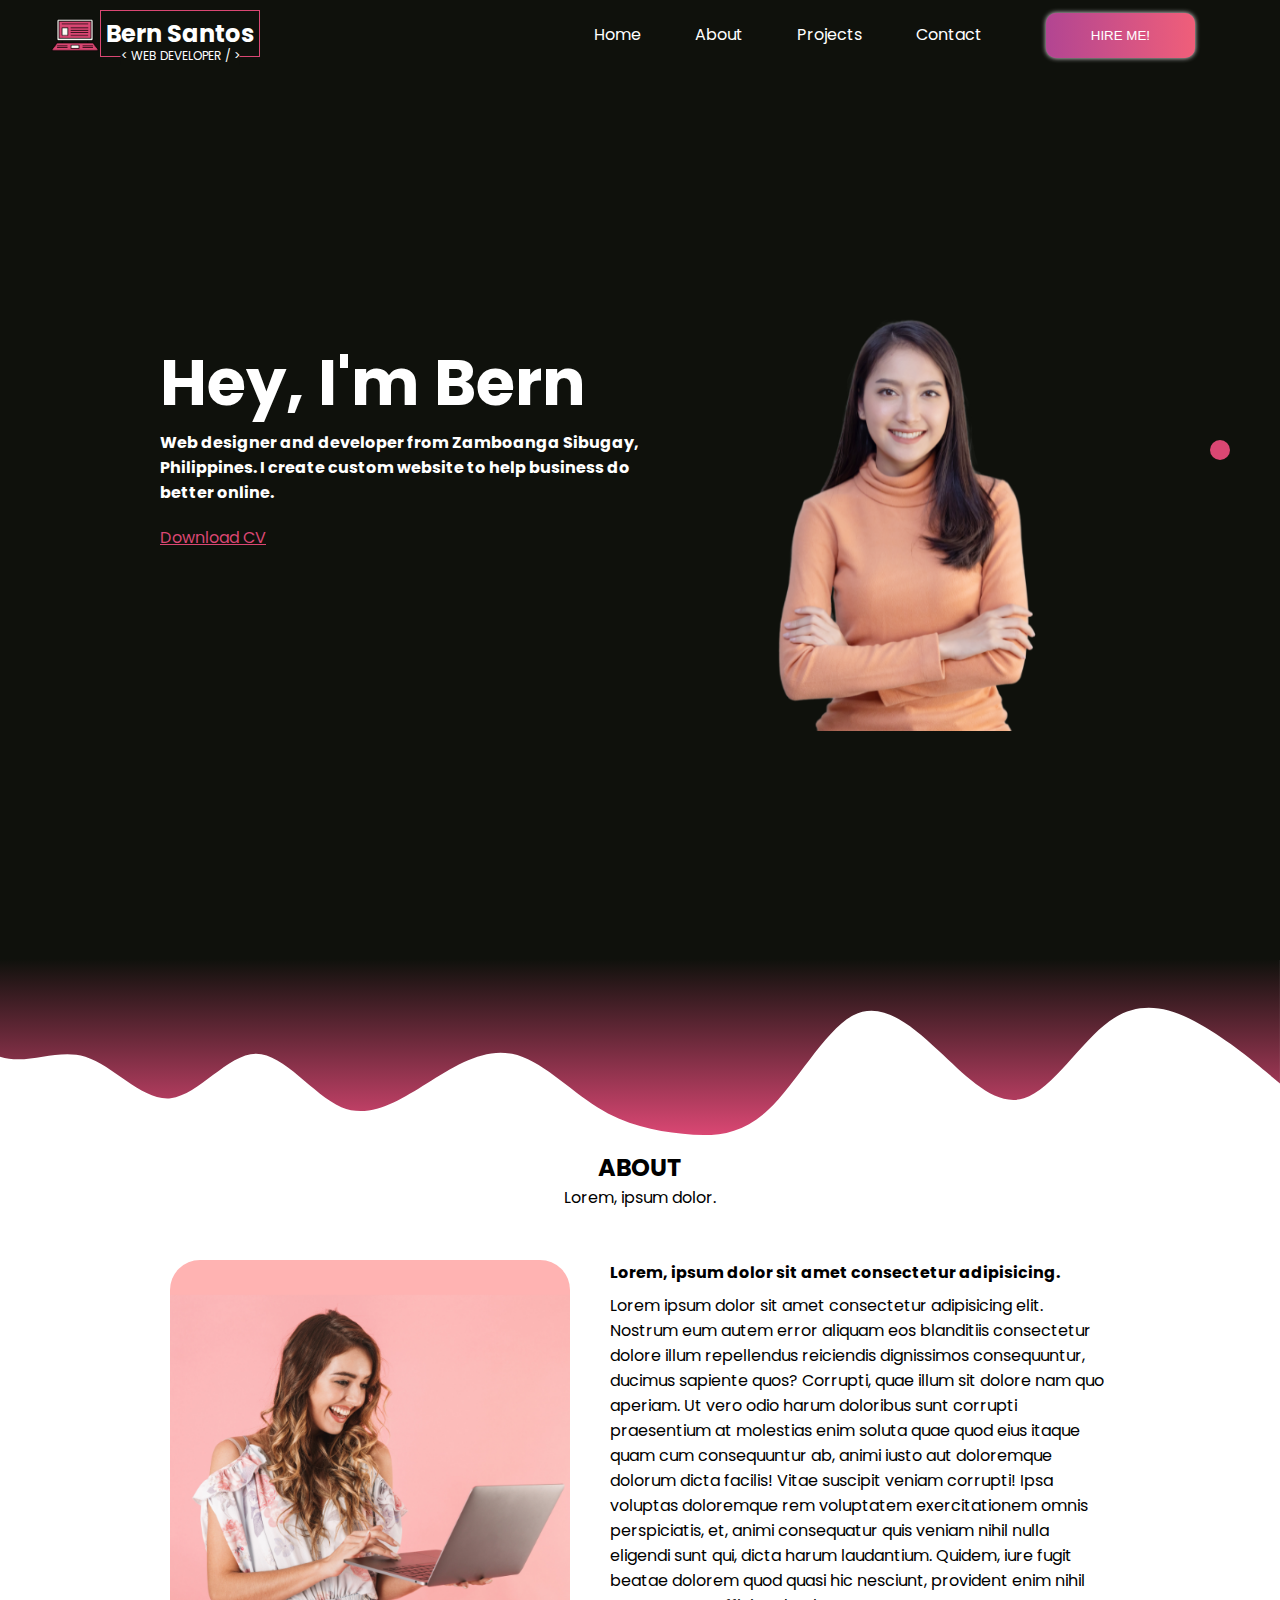
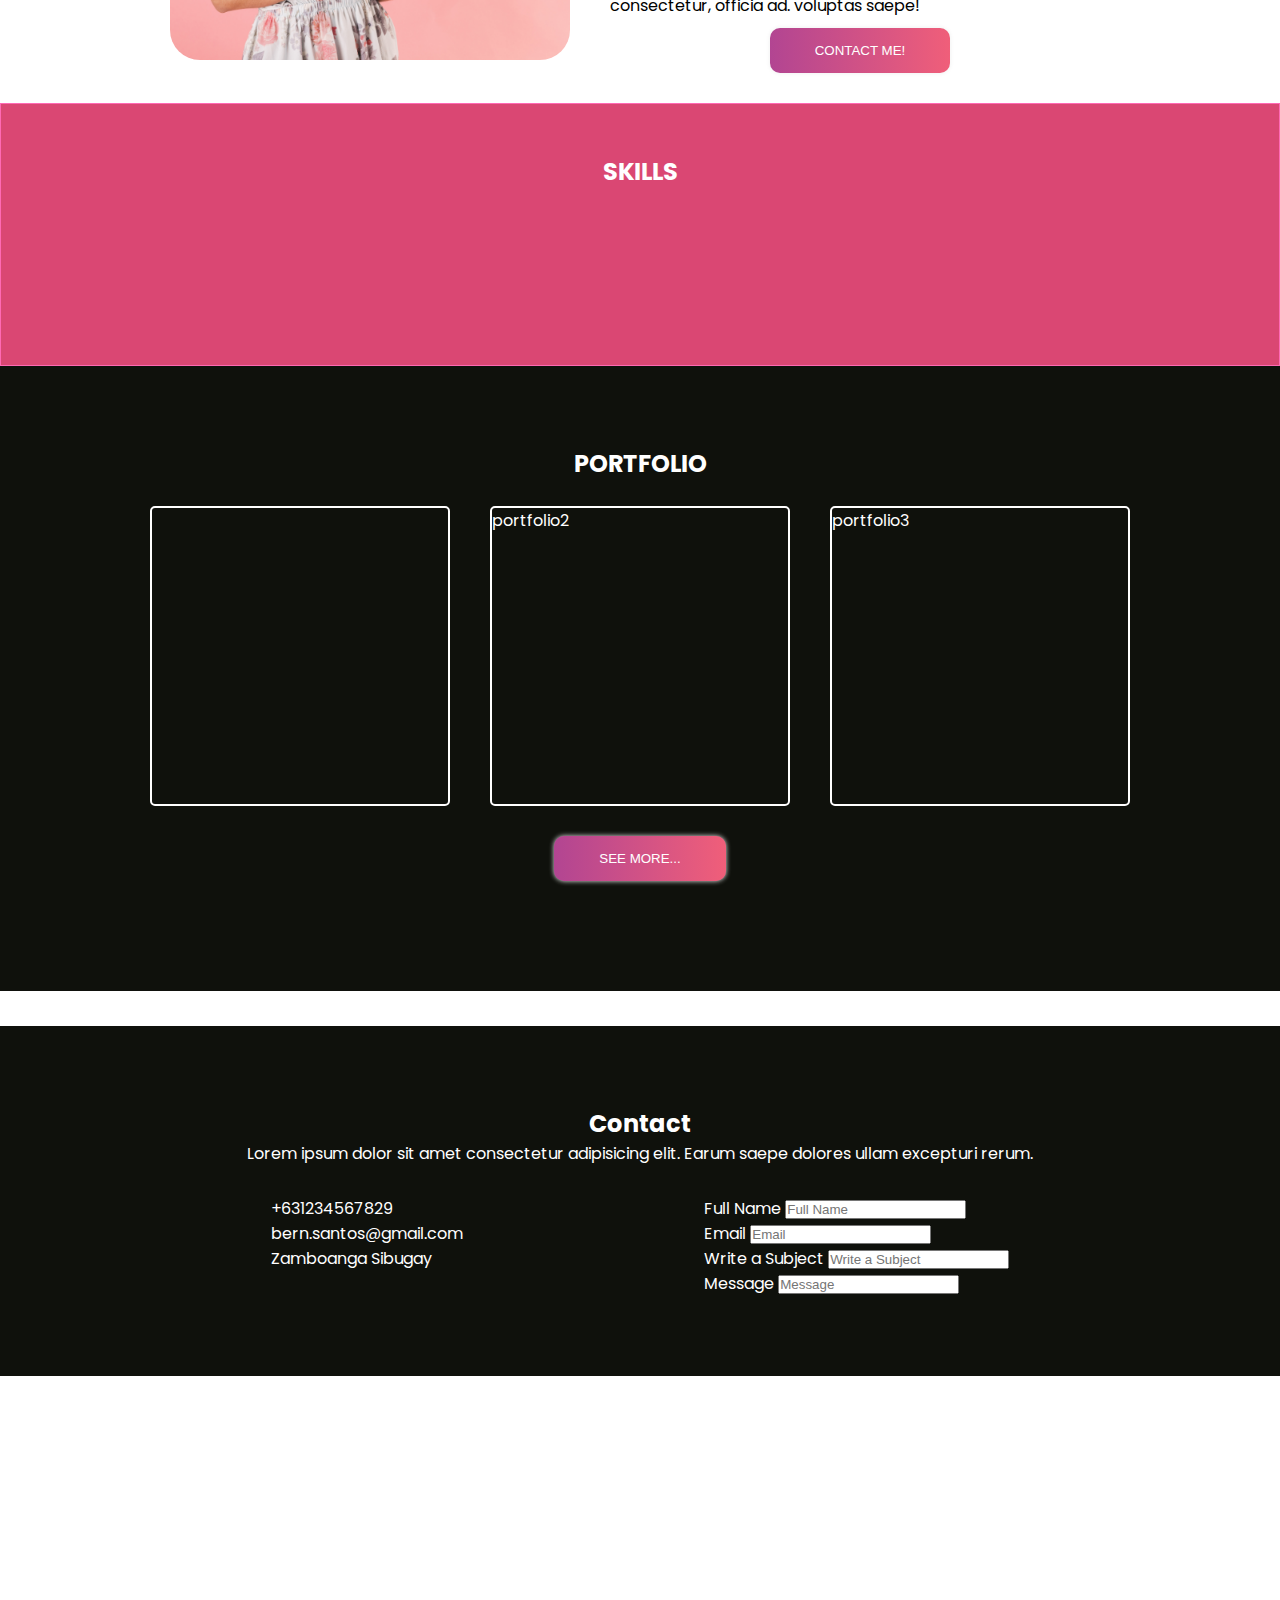
<file: index.html>
<!DOCTYPE html>
<html lang="en">
  <head>
    <meta charset="UTF-8" />
    <meta name="description" content="my portfolio using html and css" />
    <meta name="keyword" content="Bernadette Santos" />
    <meta name="viewport" content="width=device-width, initial-scale=1.0" />
    <title>Bernadette Santos</title>

    <!--CSS LINK-->
    <link rel="stylesheet" href="style.css" />

    <!--FONT AWESOME LINK-->
    <link
      rel="stylesheet"
      href="https://cdnjs.cloudflare.com/ajax/libs/font-awesome/6.2.1/css/all.min.css"
      integrity="sha512-MV7K8+y+gLIBoVD59lQIYicR65iaqukzvf/nwasF0nqhPay5w/9lJmVM2hMDcnK1OnMGCdVK+iQrJ7lzPJQd1w=="
      crossorigin="anonymous"
      referrerpolicy="no-referrer"
    />
  </head>
  <body>
    <header>
      <nav>
        <a href="#" class="logo-cont">
          <img src="./images/comp-logo.png" alt="" />
          <div class="logo-text">
            <h2>Bern Santos</h2>
            <span>&#60; WEB DEVELOPER &#47; &#62;</span>
          </div>
        </a>

        <ul>
          <li><a href="#" class="navlink">Home</a></li>
          <li><a href="#" class="navlink">About</a></li>
          <li><a href="#" class="navlink">Projects</a></li>
          <li><a href="#" class="navlink">Contact</a></li>
          <li><button class="btn">Hire me!</button></li>
        </ul>

        <!-- <div class="links">
          <a href="#"><i class="fab fa-linkedin"></i></a>
          <a href="#"><i class="fab fa-facebook"></i></a>
          <a href="#"><i class="fab fa-instagram"></i></a>
          <a href="#"><i class="fa-brands fa-youtube"></i> </a>
        </div> -->
      </nav>
    </header>

    <div class="links">
      <a href="#"><i class="fab fa-linkedin"></i></a>
      <a href="#"><i class="fab fa-facebook"></i></a>
      <a href="#"><i class="fab fa-instagram"></i></a>
      <a href="#"><i class="fa-brands fa-youtube"></i> </a>
    </div>

    <!---hero section start-->

    <section class="hero">
      <div class="content">
        <h1>Hey, I'm Bern</h1>
        <h4>
          Web designer and developer from Zamboanga Sibugay, Philippines. I
          create custom website to help business do better online.
        </h4>
        <a class="cvlink" href="#"
          >Download CV <i class="fa-solid fa-arrow-right"></i
        ></a>
      </div>

      <div class="hero-bg">
        <img src="./images/girl.png" alt="" />
      </div>
    </section>

    <section class="about">
      <svg
        id="wave"
        style="transform: rotate(180deg); transition: 0.3s"
        viewBox="0 0 1440 200"
        version="1.1"
        xmlns="http://www.w3.org/2000/svg"
      >
        <defs>
          <linearGradient id="sw-gradient-0" x1="0" x2="0" y1="1" y2="0">
            <stop stop-color="rgba(15, 17, 12, 1)" offset="0%"></stop>
            <stop stop-color="rgba(218, 71, 115, 1)" offset="100%"></stop>
          </linearGradient>
        </defs>
        <path
          style="transform: translate(0, 0px); opacity: 1"
          fill="url(#sw-gradient-0)"
          d="M0,60L16,73.3C32,87,64,113,96,130C128,147,160,153,192,130C224,107,256,53,288,43.3C320,33,352,67,384,96.7C416,127,448,153,480,136.7C512,120,544,60,576,30C608,0,640,0,672,3.3C704,7,736,13,768,33.3C800,53,832,87,864,93.3C896,100,928,80,960,60C992,40,1024,20,1056,33.3C1088,47,1120,93,1152,93.3C1184,93,1216,47,1248,43.3C1280,40,1312,80,1344,90C1376,100,1408,80,1440,90C1472,100,1504,140,1536,143.3C1568,147,1600,113,1632,86.7C1664,60,1696,40,1728,56.7C1760,73,1792,127,1824,150C1856,173,1888,167,1920,160C1952,153,1984,147,2016,120C2048,93,2080,47,2112,30C2144,13,2176,27,2208,40C2240,53,2272,67,2288,73.3L2304,80L2304,200L2288,200C2272,200,2240,200,2208,200C2176,200,2144,200,2112,200C2080,200,2048,200,2016,200C1984,200,1952,200,1920,200C1888,200,1856,200,1824,200C1792,200,1760,200,1728,200C1696,200,1664,200,1632,200C1600,200,1568,200,1536,200C1504,200,1472,200,1440,200C1408,200,1376,200,1344,200C1312,200,1280,200,1248,200C1216,200,1184,200,1152,200C1120,200,1088,200,1056,200C1024,200,992,200,960,200C928,200,896,200,864,200C832,200,800,200,768,200C736,200,704,200,672,200C640,200,608,200,576,200C544,200,512,200,480,200C448,200,416,200,384,200C352,200,320,200,288,200C256,200,224,200,192,200C160,200,128,200,96,200C64,200,32,200,16,200L0,200Z"
        ></path>
      </svg>

      <div class="about-title">
        <h2>ABOUT</h2>
        <p>Lorem, ipsum dolor.</p>
      </div>

      <div class="about-cont">
        <div class="about-one">
          <img src="./images/girl-with-laptop.png" alt="" />
        </div>

        <div class="about-two">
          <h4>Lorem, ipsum dolor sit amet consectetur adipisicing.</h4>
          <p>
            Lorem ipsum dolor sit amet consectetur adipisicing elit. Nostrum eum
            autem error aliquam eos blanditiis consectetur dolore illum
            repellendus reiciendis dignissimos consequuntur, ducimus sapiente
            quos? Corrupti, quae illum sit dolore nam quo aperiam. Ut vero odio
            harum doloribus sunt corrupti praesentium at molestias enim soluta
            quae quod eius itaque quam cum consequuntur ab, animi iusto aut
            doloremque dolorum dicta facilis! Vitae suscipit veniam corrupti!
            Ipsa voluptas doloremque rem voluptatem exercitationem omnis
            perspiciatis, et, animi consequatur quis veniam nihil nulla eligendi
            sunt qui, dicta harum laudantium. Quidem, iure fugit beatae dolorem
            quod quasi hic nesciunt, provident enim nihil consectetur, officia
            ad. voluptas saepe!
          </p>
          <button class="btn">Contact me!</button>
        </div>
      </div>


      <!-- <svg
        id="wave1"
        style="transform: rotate(0deg); transition: 0.3s"
        viewBox="0 0 1440 220"
        version="1.1"
        xmlns="http://www.w3.org/2000/svg"
      >
        <defs>
          <linearGradient id="sw-gradient-0" x1="0" x2="0" y1="1" y2="0">
            <stop stop-color="rgba(15, 17, 12, 1)" offset="0%"></stop>
            <stop stop-color="rgba(218, 71, 115, 1)" offset="100%"></stop>
          </linearGradient>
        </defs>
        <path
          style="transform: translate(0, 0px); opacity: 1"
          fill="url(#sw-gradient-0)"
          d="M0,0L24,25.7C48,51,96,103,144,124.7C192,147,240,139,288,128.3C336,117,384,103,432,113.7C480,125,528,161,576,165C624,169,672,139,720,135.7C768,132,816,154,864,161.3C912,169,960,161,1008,150.3C1056,139,1104,125,1152,124.7C1200,125,1248,139,1296,124.7C1344,110,1392,66,1440,55C1488,44,1536,66,1584,80.7C1632,95,1680,103,1728,106.3C1776,110,1824,110,1872,110C1920,110,1968,110,2016,102.7C2064,95,2112,81,2160,62.3C2208,44,2256,22,2304,11C2352,0,2400,0,2448,7.3C2496,15,2544,29,2592,55C2640,81,2688,117,2736,135.7C2784,154,2832,154,2880,139.3C2928,125,2976,95,3024,91.7C3072,88,3120,110,3168,117.3C3216,125,3264,117,3312,99C3360,81,3408,51,3432,36.7L3456,22L3456,220L3432,220C3408,220,3360,220,3312,220C3264,220,3216,220,3168,220C3120,220,3072,220,3024,220C2976,220,2928,220,2880,220C2832,220,2784,220,2736,220C2688,220,2640,220,2592,220C2544,220,2496,220,2448,220C2400,220,2352,220,2304,220C2256,220,2208,220,2160,220C2112,220,2064,220,2016,220C1968,220,1920,220,1872,220C1824,220,1776,220,1728,220C1680,220,1632,220,1584,220C1536,220,1488,220,1440,220C1392,220,1344,220,1296,220C1248,220,1200,220,1152,220C1104,220,1056,220,1008,220C960,220,912,220,864,220C816,220,768,220,720,220C672,220,624,220,576,220C528,220,480,220,432,220C384,220,336,220,288,220C240,220,192,220,144,220C96,220,48,220,24,220L0,220Z"
        ></path>
      </svg> -->
    </section>

    
      
      <div class="about-three">
        <h2>SKILLS</h2>
        <i class="fa-brands fa-html5"></i>
        <i class="fa-brands fa-css3"></i>
        <i class="fa-brands fa-php"></i>
        <i class="fa-solid fa-database"></i>
        <i class="fa-brands fa-github"></i>
        <i class="fa-brands fa-js"></i>
      </div>
   

    <section class="portfolio">
      <div class="portfolio-title">
        <h2>PORTFOLIO</h2>
      </div>

      <div class="portfolio-container">
        <div class="portfolio-box">
          <!-- <img src="../portfolio/gcZmGeAb.png" alt=""> --></div> 

        <div class="portfolio-box img1">portfolio2</div>

        <div class="portfolio-box">portfolio3</div>
      </div>

      <button class="btn">See More...</button>
    </section>


    <div class="services">
      <h2>Services</h2>
      
      <i class="fa-solid fa-code"></i>


      <i class="fa-solid fa-pen-to-square"></i>


      <i class="fa-solid fa-laptop"></i>

    </div>


    <section class="contact">
<div class="contact-title">
  <h2>Contact</h2>
  <p>Lorem ipsum dolor sit amet consectetur adipisicing elit. Earum saepe dolores ullam excepturi rerum.</p>
</div>

      <div class="contact-info">

        <div class="info">
          <i class="fa-solid fa-phone"></i>
          <p>+631234567829</p>
        
          <i class="fa-solid fa-envelope"></i>
          <p>bern.santos@gmail.com</p>
       
          <i class="fa-solid fa-location-dot"></i>
          <p>Zamboanga Sibugay</p>
        </div>

        


        <div class="form">
          <form action="#">

            <div class="name">
              <div class="input-box">
                <label for="fullname">Full Name</label>
                <input type="text" id="fullname" name="fullname" placeholder="Full Name" required />
              </div>

              <div class="email">
                <div class="input-box">
                  <label for="email">Email</label>
                  <input type="email" id="email" name="email" placeholder="Email" required />
                </div>

                <div class="subjct">
                  <div class="input-box">
                    <label for="subject">Write a Subject</label>
                    <input type="text" id="subject" name="subject" placeholder="Write a Subject" required />
                  </div>

                  <div class="message">
                    <div class="input-box">
                      <label for="message">Message</label>
                      <input type="textarea" id="message" name="message" placeholder="Message" required />
                    </div>

          </form>
        </div>
      </div>

      

    
    </section>
  </body>
</html>
</file>
<file: style.css>
@import url('https://fonts.googleapis.com/css2?family=Poppins&display=swap');
*{
  margin: 0;
  padding: 0;
  box-sizing: border-box;
}

body{
font-family: 'poppins', sans-serif;
color: white;
padding-top:60px;
height: 200rem;}

section{
  padding-inline: 150px;  
  padding-block: 80px;
}


nav{
width: 100vw;
height: 70px;
display:flex;
justify-content: space-between;
align-items: center;
padding: 0px 50px;
background-color: #0F110C;
position: fixed;
top: 0;
left: 0; 
z-index: 999;
}
nav img{
  width: 50px;
  cursor: pointer;
  
}

.logo-cont{
display: flex;
cursor: pointer;
text-decoration: none;

}
.logo-text{
  text-align: center;
  position: relative;
  color: white;
}

.logo-text > h2{
  border: 1px #DA4773 solid;
  padding: 5px;
  font-size: 24px;

}

.logo-text > span{
  background-color: #0F110C;
  font-size: 12px;
  position: absolute;
  bottom: -5px;
  left: 50%;
  transform: translateX(-50%);
  width: max-content;

}
/* 
nav h1{
letter-spacing: 1px;
cursor: pointer;
}

nav h1>span{
  color: deeppink;
  font-size: 55px;
} */


nav ul>li{
  text-decoration: none;
  display: inline-block;
  padding: 10px 25px;
}

nav .navlink{
  color: white;
  text-decoration: none;
  transition: 0.15s ease;
}

nav .navlink:hover{
  cursor: pointer;
  color: deeppink;
  border-bottom: 2px solid deeppink ;
}

.btn{   
    background-image: linear-gradient(to right, #B24592 0%, #F15F79  51%, #B24592  100%);
    margin: 10px;
    padding: 15px 45px;
    text-align: center;
    text-transform: uppercase;
    transition: 0.5s;
    background-size: 200% auto; 
    color: white;            
    box-shadow: 0 0 5px #eee;
    border-radius: 10px;
    border: none;
    display: block;
    cursor: pointer;
  }

  .btn:hover {
    background-position: right center; /* change the direction of the change here */
    color: #fff;
    text-decoration: none;
  }


  /* background-color: #9B5DE5;
  color: white;
  border: 2px #DA4773 solid;
  border-radius: 20px;
  padding: 13px; */


/* nav .links>a {
  color: white;
  margin-left: 10px;
} */

.links{
  position: fixed;
  bottom : 50%;
  right: 50px;
  transform: translateY(50%);
  z-index: 900;
  background-color:#DA4773; 
  display: grid;
  padding: 10px;
  border-radius: 1000vmax;
}

.links > a{
  color: white;
  
}

.hero{
  height: 100vh;
  width: 100%;
  display: flex;
  align-items: center;
  position: relative;
  overflow: hidden;
  background-color: #0F110C;
  
}



.hero > .hero-bg {

}

.hero .hero-bg > img {
  width: 100%;
  height: auto;
 
}

.content{
  width: 60%;
  height: 50%;
  padding: 10px;
}

.content> h1{
  font-size: 64px;
} 
.content> h4{
  margin-bottom: 20px;
}

.cvlink{
  color: #DA4773;
}

.cvlink > i {
  animation: .5s infinite alternate arrow;
}

@keyframes arrow {
  from{
     margin-left: 0px;
  }
  to{
margin-left: 5px;
  
  }
}




.about{
  position: relative;
  color: black;
  padding-top: 190px;
  padding-bottom: 0;
}

.about > #wave{
  position: absolute;
  top: -1px;
  left: 0;
  width: 100%;
}

.about > #wave1{
  position: absolute;
  bottom: 0;
  left: 0; 
  width: 100%;
}

.about-title{
  text-align: center;
  margin-bottom: 30px;
  
}


.about-cont{
  display: flex;  
  }

.about-one > img{
    border-radius: 30px;
    margin: 20px;
    width: 400px;
}

.about-two{
    margin: 20px;
}

.about-two > h4{
  margin-bottom: 8px;
}

.about-two > .btn{
  margin-inline: auto;
}

.about-three{
  border: 1px hotpink solid;
  text-align: center;
  padding-block: 50px;
  color: white;
  background-color: #DA4773;
}

.about-three > h2{
  text-align: center;
  margin-bottom: 20px;

}

.about-three > i {
  font-size: 70px;  
  margin-inline: 50px;
}

.portfolio{
  background-color: #0F110C;
}

.portfolio-title > h2{
  text-align: center;
  margin-bottom: 25px;
}

.portfolio-container{
  
  display: flex;
  justify-content: space-between;
  gap: 25px;
}
.portfolio-box{
  height: 300px;
  width: 300px;
  border: 2px white solid;
  border-radius: 5px;
  /* overflow: hidden; */
  

}

.portfolio-box > img{
  height: 100%;
  width: auto;
  object-fit: cover;
  object-position: center right;
}

.portfolio > .btn{
  margin-block: 30px;
  margin-inline: auto;
}


.contact{
  background-color: #0F110C;
}

.contact-title{
text-align: center;
margin-bottom: 30px;
}

.contact-info{
  display: flex;
  justify-content: space-around;
}
</file>
